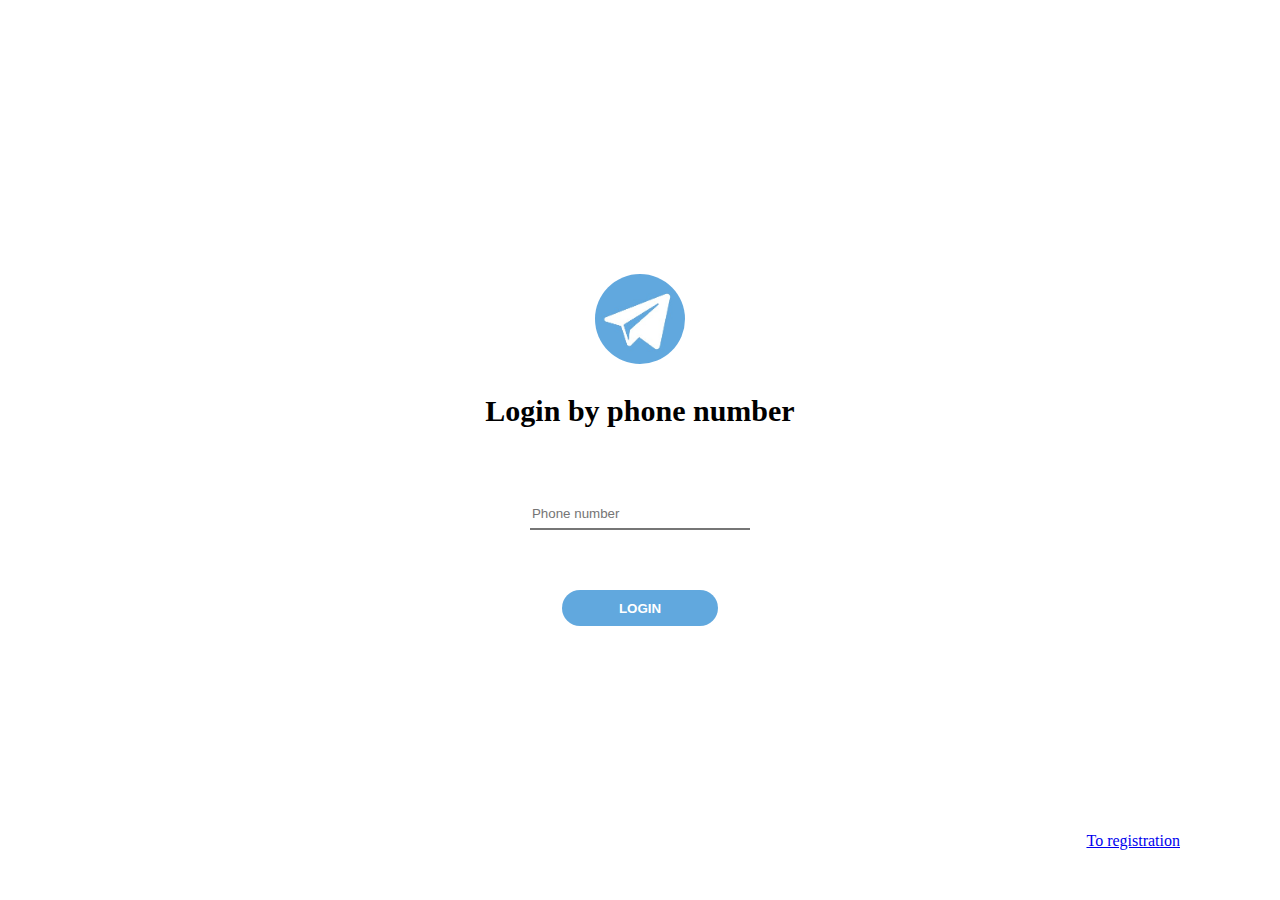
<file: login.html>
<html lang="en">
<head>
    <meta charset="UTF-8">
    <meta http-equiv="X-UA-Compatible" content="IE=edge">
    <meta name="viewport" content="width=device-width, initial-scale=1.0">
    <title>Login</title>
    <link rel="shortcut icon" href="./imgs/1646438278_4-damion-club-p-obezyana-s-sigaroi-art-4.jpg" type="image/jpeg">
</head>
<style>
    body {
        margin: 0;
        /* background-image: linear-gradient(to top, #cfd9df 0%, #e2ebf0 100%); */
    }
    .main {
        min-height: 100vh;
        display: flex;
        justify-content: center;
        align-items: center;
        flex-direction: column;
    }
    .FieldInput {
        outline: none;
        border-width: 0;
        border-bottom-width: 2;
        width: 220px;
        height: 32px;
    }
    .FieldInput:focus {
        border-color: #61a8de;
    }
    .FieldInputLogin {
        outline: none;
        border-width: 0;
        border-bottom-width: 2;
        width: 220px;
        height: 32px;
    }
    .FieldInputLogin:focus {
        border-color: #61a8de;
    }
    
    
    .RegButton {
        text-transform: uppercase;
        cursor: pointer;
        margin-top: 60px;
        width: 110px;
        height: 35px;
        width: 156px;
        height: 36px;
        border-radius: 50px;
        background-color: var(--blur-color);
        --blur-color: #61a8de;
        border: 0;
        animation-name: reg_button;
        animation-duration: 10s;
        animation-delay: 2s;
        transition: opacity .1s linear;
        color: white;
        font-weight: 600;
    }
    .RegButton:hover {
        opacity: 0.9;
    }
    /* @keyframes reg_button */ {
        100% {
            background: #00d2ff;  /* fallback for old browsers */
            background: -webkit-linear-gradient(to right, #928DAB, #00d2ff);  /* Chrome 10-25, Safari 5.1-6 */
            background: linear-gradient(to right, #928DAB, #00d2ff); /* W3C, IE 10+/ Edge, Firefox 16+, Chrome 26+, Opera 12+, Safari 7+ */
        }
    }
    .table {
        /* width: 448px;
        height: 410px; */
        /* background-color: #DCD9D4;
        background-image: linear-gradient(to bottom, rgba(255,255,255,0.50) 0%, rgba(0,0,0,0.50) 100%), radial-gradient(at 50% 0%, rgba(255,255,255,0.10) 0%, rgba(0,0,0,0.50) 50%);
        background-blend-mode: soft-light,screen; */
        display: flex;
        justify-content: center;
        align-items: center;
        flex-direction: column;
        /* box-shadow: 0px 0px 20px 0px; */
        min-width: 285px;
    }
    #icon {
        width: 90px;
        height: 90px;
        border-radius: 50%;
    }
    .ToRegistration {
        position: absolute;
        right: 100px;
        bottom: 50px;
    }
</style>
<body>
    <div class="main">
            <div class="table">
                <img src="./imgs/telegaIcon.jpg" alt="" id="icon">
                <h3 style="font-size: 30px; margin-bottom: 70px;">Login by phone number</h3>
                    <div>
                        <input type="text" placeholder="Phone number" class="FieldInput">
                    </div>
                <div>
                    <button class="RegButton" onclick="login()">Login</button>
                </div>    
        </div>
        <a class="ToRegistration" style="margin-left: 15px;" href="./register">To registration</a>
    </div>
</body>
<script>
    const loginFieldInput = document.querySelector('.FieldInput')
    function login() {
        fetch('/login', {
            method: 'POST',
            body: loginFieldInput.value
        }).then(response => response.text())
        .then((answerText) => {
            if (answerText === 'Exists') {
                localStorage.setItem('user', loginFieldInput.value);
                window.location.assign('/');
            } else { 
                alert(answerText);
            }
        })
    }
</script>
</html>
</file>
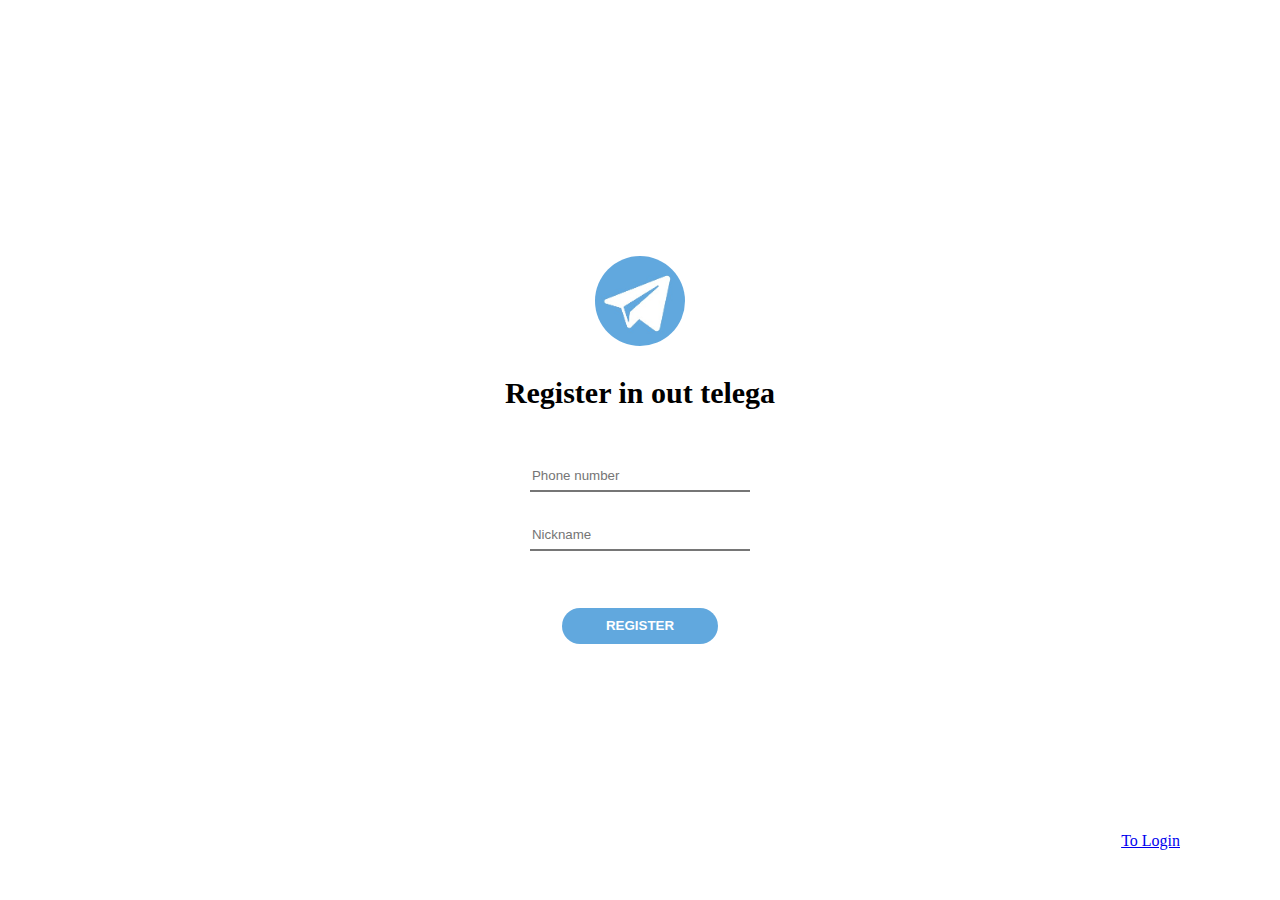
<file: register.html>
<html lang="en">
<head>
    <meta charset="UTF-8">
    <meta http-equiv="X-UA-Compatible" content="IE=edge">
    <meta name="viewport" content="width=device-width, initial-scale=1.0">
    <title>Register</title>
    <link rel="shortcut icon" href="./imgs/1646438278_4-damion-club-p-obezyana-s-sigaroi-art-4.jpg" type="image/jpeg">
</head>
<style>
    body {
        margin: 0;
        /* background-image: linear-gradient(to top, #cfd9df 0%, #e2ebf0 100%); */
    }
    .main {
        min-height: 100vh;
        display: flex;
        justify-content: center;
        align-items: center;
        flex-direction: column;
    }
    .FieldInput {
        outline: none;
        border-width: 0;
        border-bottom-width: 2;
        width: 220px;
        height: 32px;
        margin-bottom: 2em;
    }
    .FieldInput:focus {
        border-color: #61a8de;
    }
    .RegButton {
        text-transform: uppercase;
        cursor: pointer;
        margin-top: 30px;
        width: 156px;
        height: 36px;
        border-radius: 50px;
        background-color: var(--blur-color);
        --blur-color: #61a8de;
        border: 0;
        animation-name: reg_button;
        animation-duration: 10s;
        animation-delay: 2s;
        transition: opacity .1s linear;
        color: white;
        font-weight: 600;
    }
    .RegButton:hover {
        opacity: 0.9;
    }
    /* @keyframes reg_button */ {
        100% {
            background: #00d2ff;  /* fallback for old browsers */
            background: -webkit-linear-gradient(to right, #928DAB, #00d2ff);  /* Chrome 10-25, Safari 5.1-6 */
            background: linear-gradient(to right, #928DAB, #00d2ff); /* W3C, IE 10+/ Edge, Firefox 16+, Chrome 26+, Opera 12+, Safari 7+ */
        }
    }
    .table {
        /* width: 448px;
        height: 410px; */
        /* background-color: #DCD9D4;
        background-image: linear-gradient(to bottom, rgba(255,255,255,0.50) 0%, rgba(0,0,0,0.50) 100%), radial-gradient(at 50% 0%, rgba(255,255,255,0.10) 0%, rgba(0,0,0,0.50) 50%);
        background-blend-mode: soft-light,screen; */
        display: flex;
        justify-content: center;
        align-items: center;
        flex-direction: column;
        /* box-shadow: 0px 0px 20px 0px; */
        /* min-width: 285px; */
    }
    #icon {
        width: 90px;
        height: 90px;
        border-radius: 50%;
    }
    .ToLogin {
        position: absolute;
        right: 100px;
        bottom: 50px;
    }
</style>
<body>
    <div class="main">
            <div class="table">
                <img src="./imgs/telegaIcon.jpg" alt="" id="icon">
                <h3 style="font-size: 30px;">Register in out telega</h3>
                <p id="error" style="height: 20px; margin: 0px;"></p>
                    <div>
                        <input type="text" placeholder="Phone number" class="FieldInput">
                    </div>
                    <div>
                        <input type="text" placeholder="Nickname" class="FieldInput">
                    </div>
                <button class="RegButton">register</button>
        </div>
        <div>
            <a class="ToLogin" style="margin-left: 15px;" href="./login">To Login</a>
        </div>
        
    </div>
</body>
<script>
    const [phoneInput, nickInput] = document.querySelectorAll('.FieldInput');
    const error = document.getElementById('error');
    const button = document.querySelector('.RegButton');
    button.addEventListener('click', () => {
        const data = {
            phone: phoneInput.value,
            nick: nickInput.value
        };
            fetch('/req', {
            method: "POST",
            body: JSON.stringify(data)
        })
        .then(response => response.json())
        .then(answer => {
            if (answer.type === 'success') {
                error.style.color = 'green';
            } else {
                error.style.color = 'red';
                console.log(error);
            }
            error.innerHTML = answer.msg;
        });
    })
</script>
</html>
</file>
